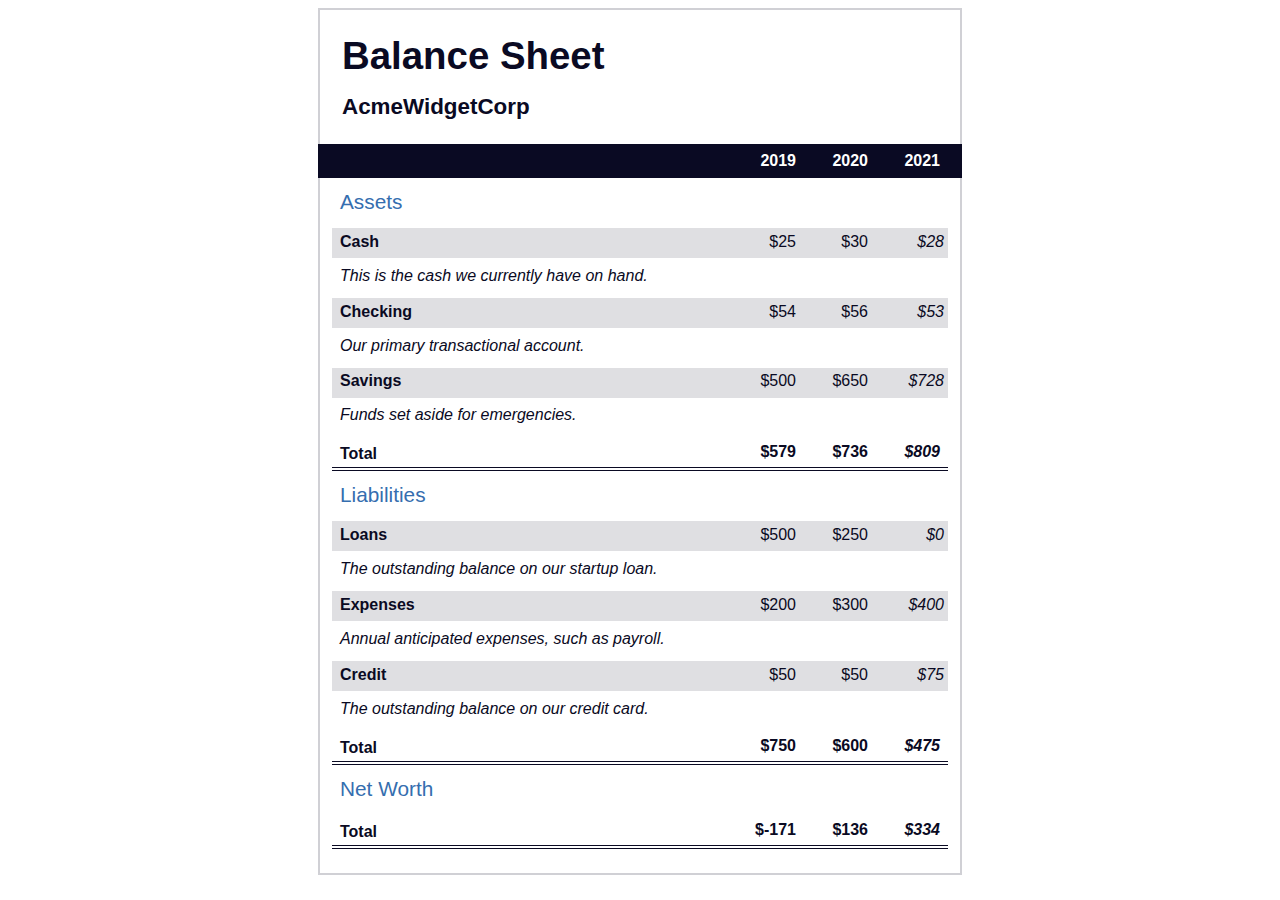
<file: balance sheet/index.html>
<!DOCTYPE html>
<html lang="en">
  <head>
    <meta charset="UTF-8">
    <meta name="viewport" content="width=device-width, initial-scale=1.0">
    <title>Balance Sheet</title>
    <link rel="stylesheet" href="./styles.css">
  </head>
  <body>
    <main>
      <section>
        <h1>
          <span class="flex">
            <span>AcmeWidgetCorp</span>
            <span>Balance Sheet</span>
          </span>
        </h1>
        <div id="years" aria-hidden="true">
          <span class="year">2019</span>
          <span class="year">2020</span>
          <span class="year">2021</span>
        </div>
        <div class="table-wrap">
          <table>
            <caption>Assets</caption>
            <thead>
              <tr>
                <td></td>
                <th><span class="sr-only year">2019</span></th>
                <th><span class="sr-only year">2020</span></th>
                <th class="current"><span class="sr-only year">2021</span></th>
              </tr>
            </thead>
            <tbody>
              <tr class="data">
                <th>Cash <span class="description">This is the cash we currently have on hand.</span></th>
                <td>$25</td>
                <td>$30</td>
                <td class="current">$28</td>
              </tr>
              <tr class="data">
                <th>Checking <span class="description">Our primary transactional account.</span></th>
                <td>$54</td>
                <td>$56</td>
                <td class="current">$53</td>
              </tr>
              <tr class="data">
                <th>Savings <span class="description">Funds set aside for emergencies.</span></th>
                <td>$500</td>
                <td>$650</td>
                <td class="current">$728</td>
              </tr>
              <tr class="total">
                <th>Total <span class="sr-only">Assets</span></th>
                <td>$579</td>
                <td>$736</td>
                <td class="current">$809</td>
              </tr>
            </tbody>
          </table>
          <table>
            <caption>Liabilities</caption>
            <thead>
              <tr>
              <td></td>
              <th><span class="sr-only">2019</span></th>
              <th><span class="sr-only">2020</span></th>
              <th><span class="sr-only">2021</span></th>
              </tr>
            </thead>
            <tbody>
              <tr class="data">
                <th>Loans <span class="description">The outstanding balance on our startup loan.</span></th>
                <td>$500</td>
                <td>$250</td>
                <td class="current">$0</td>
              </tr>
              <tr class="data">
                <th>Expenses <span class="description">Annual anticipated expenses, such as payroll.</span></th>
                <td>$200</td>
                <td>$300</td>
                <td class="current">$400</td>
              </tr>
              <tr class="data">
                <th>Credit <span class="description">The outstanding balance on our credit card.</span></th>
                <td>$50</td>
                <td>$50</td>
                <td class="current">$75</td>
              </tr>
              <tr class="total">
                <th>Total <span class="sr-only">Liabilities</span></th>
                <td>$750</td>
                <td>$600</td>
                <td class="current">$475</td>
              </tr>
            </tbody>
          </table>
          <table>
            <caption>Net Worth</caption>
            <thead>
              <tr>
              <td></td>
              <th><span class="sr-only">2019</span></th>
              <th><span class="sr-only">2020</span></th>
              <th><span class="sr-only">2021</span></th>
              </tr>
            </thead>
            <tbody>
              <tr class="total">
                <th>Total <span class="sr-only">Net Worth</span></th>
                <td>$-171</td>
                <td>$136</td>
                <td class="current">$334</td>
              </tr>
            </tbody>
          </table>
        </div>
      </section>
    </main>
  </body>
</html>
</file>
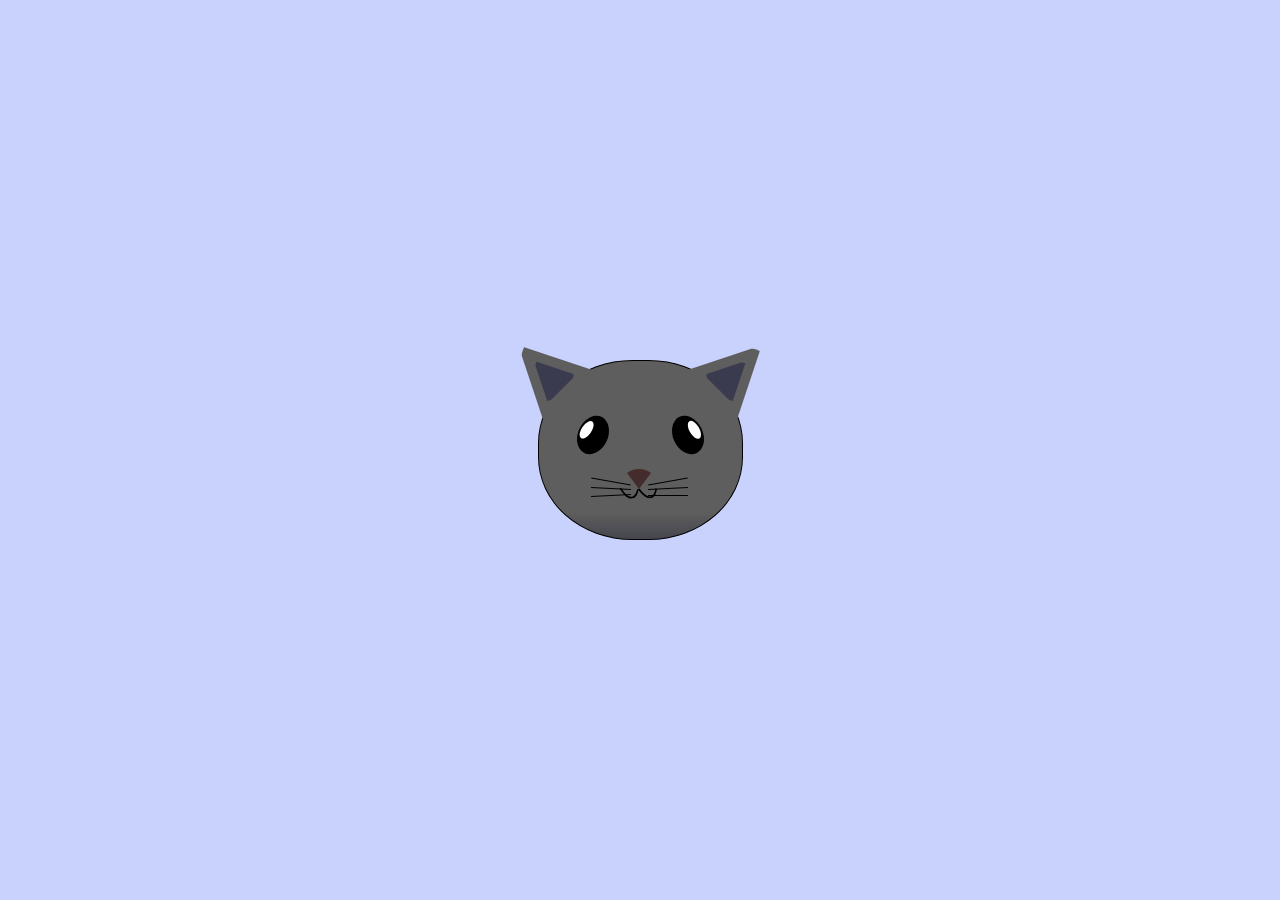
<file: cat painting/index.html>
<!DOCTYPE html>
<html lang="en">
<head>
    <meta charset="UTF-8">
    <title>fCC Cat Painting</title>
    <link rel="stylesheet" href="./styles.css">
</head>
<body>
    <main>
      <div class="cat-head">
        <div class="cat-ears">
          <div class="cat-left-ear">
            <div class="cat-left-inner-ear"></div>
          </div>
          <div class="cat-right-ear">
            <div class="cat-right-inner-ear"></div>
          </div>
        </div>

        <div class="cat-eyes">
          <div class="cat-left-eye">
            <div class="cat-left-inner-eye"></div>
          </div>
          <div class="cat-right-eye">
            <div class="cat-right-inner-eye"></div>
          </div>
        </div>
        
        <div class="cat-nose"></div>

        <div class="cat-mouth">
          <div class="cat-mouth-line-left"></div>
          <div class="cat-mouth-line-right"></div>
        </div>

        <div class="cat-whiskers">
          <div class="cat-whiskers-left">
            <div class="cat-whisker-left-top"></div>
            <div class="cat-whisker-left-middle"></div>
            <div class="cat-whisker-left-bottom"></div>
          </div>
          <div class="cat-whiskers-right">
            <div class="cat-whisker-right-top"></div>
            <div class="cat-whisker-right-middle"></div>
            <div class="cat-whisker-right-bottom"></div>
          </div>
        </div>

      </div>
    </main>
</body>
</html>
</file>
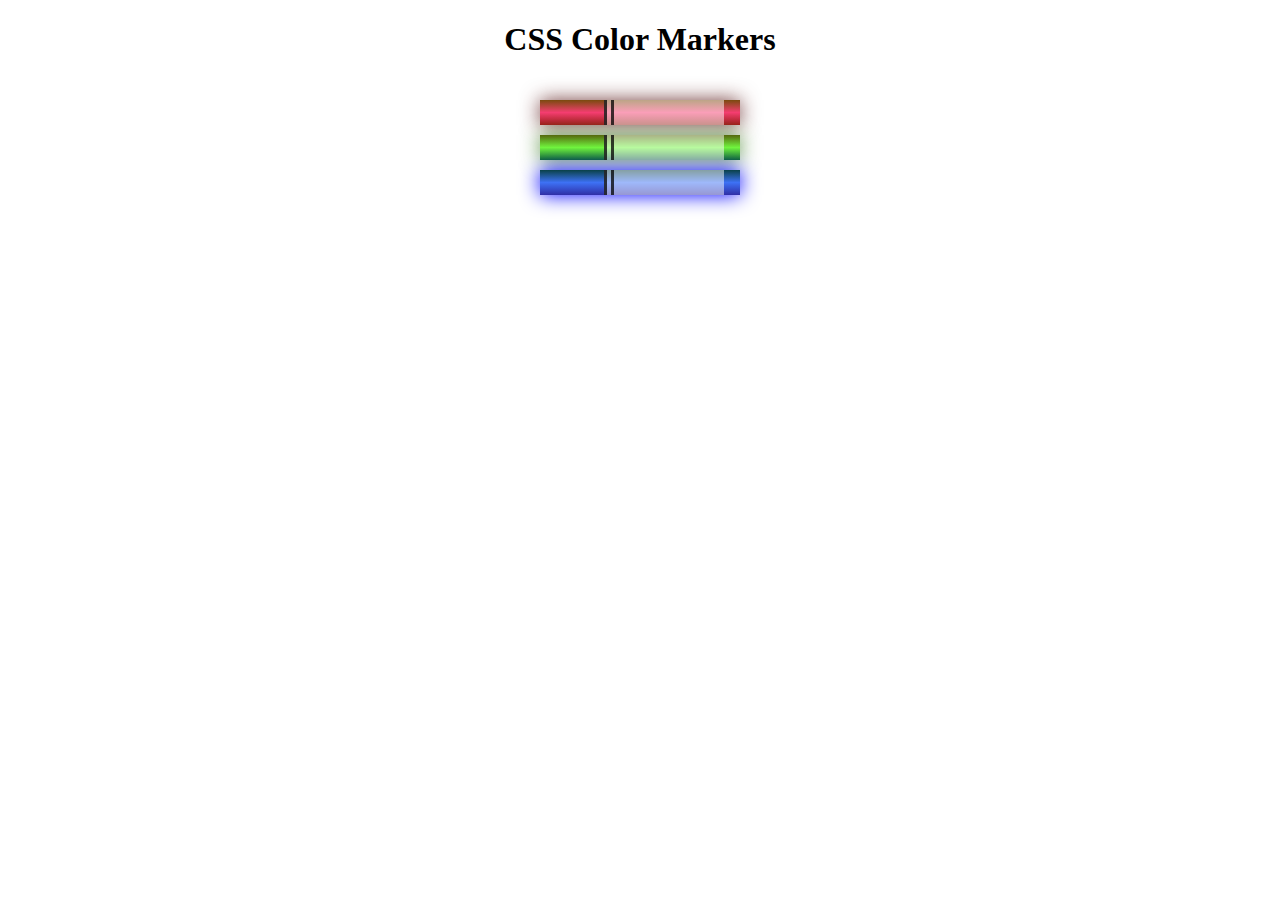
<file: Coloured Marker/index.html>
<!DOCTYPE html>
<html lang="en">
  <head>
    <meta charset="utf-8">
    <meta name="viewport" content="width=device-width, initial-scale=1.0">
    <title>Colored Markers</title>
    <link rel="stylesheet" href="styles.css">
  </head>
  <body>
    <h1>CSS Color Markers</h1>
    <div class="container">
      <div class="marker red">
        <div class="cap"></div>
        <div class="sleeve"></div>
      </div>
      <div class="marker green">
        <div class="cap"></div>
        <div class="sleeve"></div>
      </div>
      <div class="marker blue">
        <div class="cap"></div>
        <div class="sleeve"></div>
      </div>
    </div>
  </body>
</html>
</file>
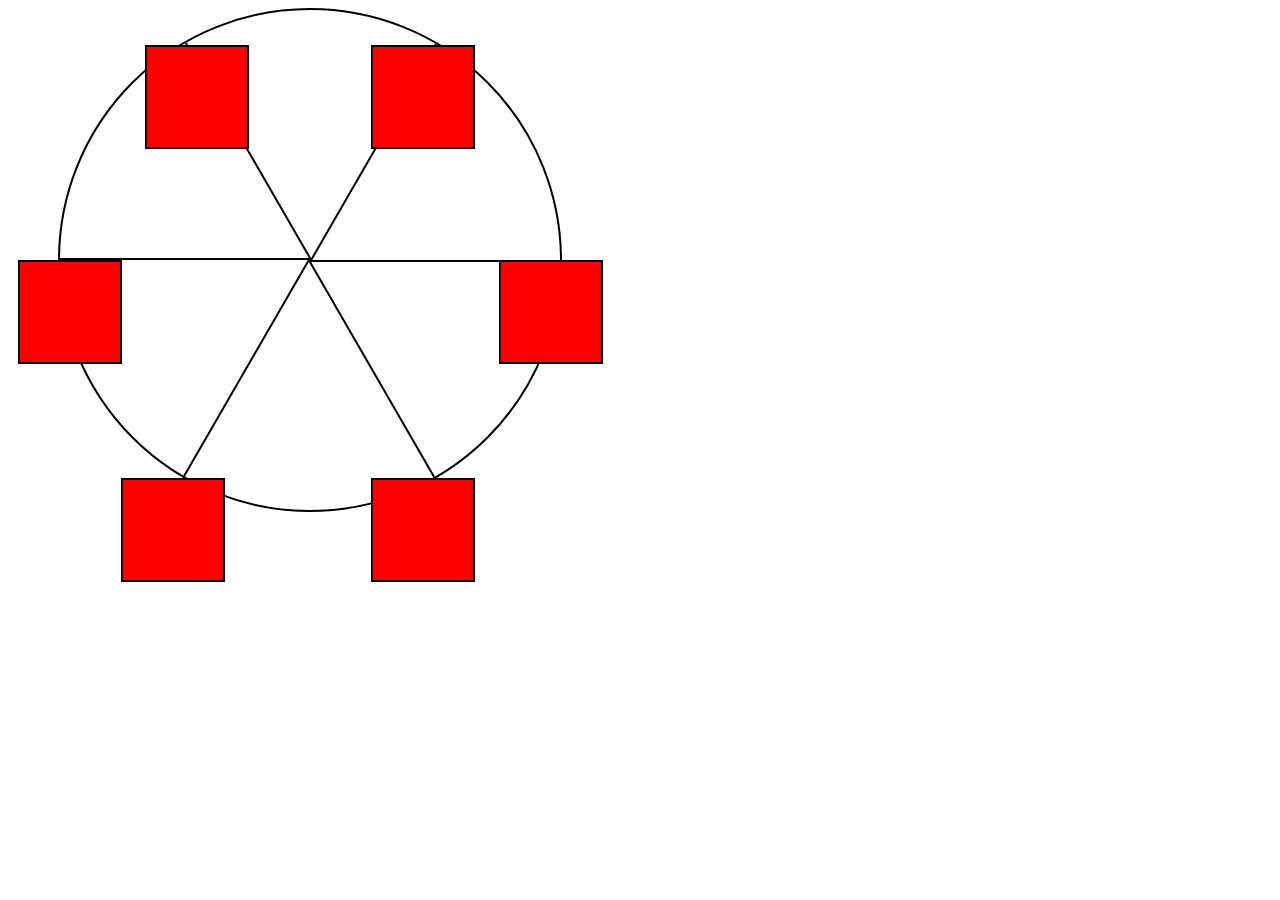
<file: CSS Animation by Building a Ferris Wheel/index.html>
<!DOCTYPE html>
<html lang="en">
  <head>
    <meta charset="UTF-8">
    <title>Ferris Wheel</title>
    <link rel="stylesheet" href="./styles.css">
  </head>
  <body>
    <div class="wheel">
      <span class="line"></span>
      <span class="line"></span>
      <span class="line"></span>
      <span class="line"></span>
      <span class="line"></span>
      <span class="line"></span>

      <div class="cabin"></div>
      <div class="cabin"></div>
      <div class="cabin"></div>
      <div class="cabin"></div>
      <div class="cabin"></div>
      <div class="cabin"></div>
    </div>
  </body>
</html>
</file>
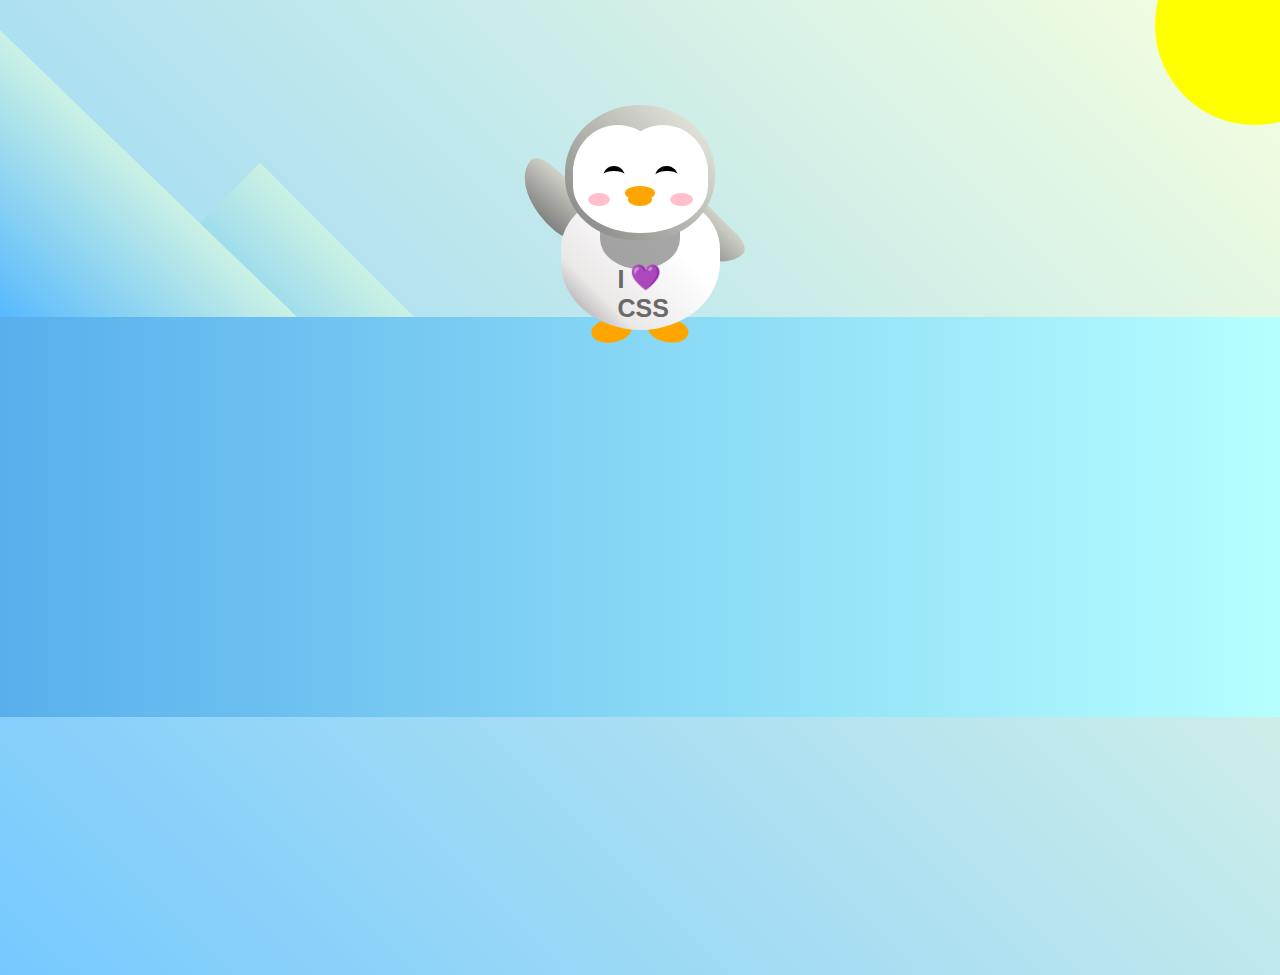
<file: CSS Transforms by Building a Penguin/index.html>
<!DOCTYPE html>
<html lang="en">
  <head>
    <meta charset="UTF-8" />
    <link rel="stylesheet" href="./styles.css" />
    <title>Penguin</title>
    <meta name="viewport" content="width=device-width, initial-scale=1.0" />
  </head>

  <body>
    <div class="left-mountain"></div>
    <div class="back-mountain"></div>
    <div class="sun"></div>
    <div class="penguin">
      <div class="penguin-head">
        <div class="face left"></div>
        <div class="face right"></div>
        <div class="chin"></div>
        <div class="eye left">
          <div class="eye-lid"></div>
        </div>
        <div class="eye right">
          <div class="eye-lid"></div>
        </div>
        <div class="blush left"></div>
        <div class="blush right"></div>
        <div class="beak top"></div>
        <div class="beak bottom"></div>
      </div>
      <div class="shirt">
        <div>💜</div>
        <p>I CSS</p>
      </div> 
      <div class="penguin-body">
        <div class="arm left"></div>
        <div class="arm right"></div>
        <div class="foot left"></div>
        <div class="foot right"></div>
      </div>
    </div>

    <div class="ground"></div>
  </body>
</html>
</file>
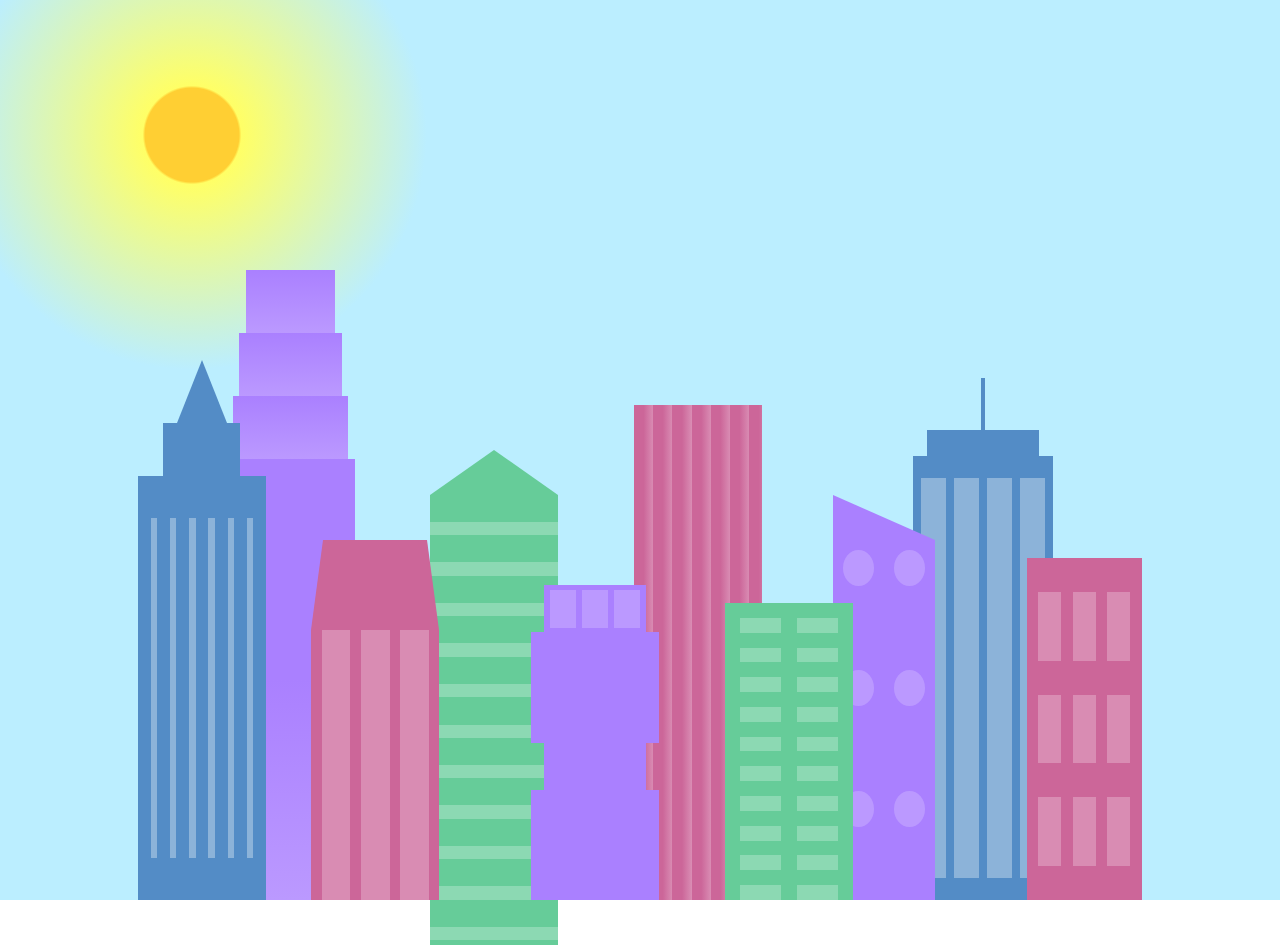
<file: CSS Variables by Building a City Skyline/index.html>
<!DOCTYPE html>
<html lang="en">    
  <head>
    <meta charset="UTF-8">
    <title>City Skyline</title>
    <link href="styles.css" rel="stylesheet" />   
  </head>

  <body>
    <div class="background-buildings sky">
      <div></div>
      <div></div>
      <div class="bb1 building-wrap">
        <div class="bb1a bb1-window"></div>
        <div class="bb1b bb1-window"></div>
        <div class="bb1c bb1-window"></div>
        <div class="bb1d"></div>
      </div>
      <div class="bb2">
        <div class="bb2a"></div>
        <div class="bb2b"></div>
      </div>
      <div class="bb3"></div>
      <div></div>
      <div class="bb4 building-wrap">
        <div class="bb4a"></div>
        <div class="bb4b"></div>
        <div class="bb4c window-wrap">
          <div class="bb4-window"></div>
          <div class="bb4-window"></div>
          <div class="bb4-window"></div>
          <div class="bb4-window"></div>
        </div>
      </div>
      <div></div>
      <div></div>
    </div>

    <div class="foreground-buildings">
      <div></div>
      <div></div>
      <div class="fb1 building-wrap">
        <div class="fb1a"></div>
        <div class="fb1b"></div>
        <div class="fb1c"></div>
      </div>
      <div class="fb2">
        <div class="fb2a"></div>
        <div class="fb2b window-wrap">
          <div class="fb2-window"></div>
          <div class="fb2-window"></div>
          <div class="fb2-window"></div>
        </div>
      </div>
      <div></div>
      <div class="fb3 building-wrap">
        <div class="fb3a window-wrap">
          <div class="fb3-window"></div>
          <div class="fb3-window"></div>
          <div class="fb3-window"></div>
        </div>
        <div class="fb3b"></div>
        <div class="fb3a"></div>
        <div class="fb3b"></div>
      </div>
      <div class="fb4">
        <div class="fb4a"></div>
        <div class="fb4b">
          <div class="fb4-window"></div>
          <div class="fb4-window"></div>
          <div class="fb4-window"></div>
          <div class="fb4-window"></div>
          <div class="fb4-window"></div>
          <div class="fb4-window"></div>
        </div>
      </div>
      <div class="fb5"></div>
      <div class="fb6"></div>
      <div></div>
      <div></div>
    </div>
  </body>
</html>
</file>
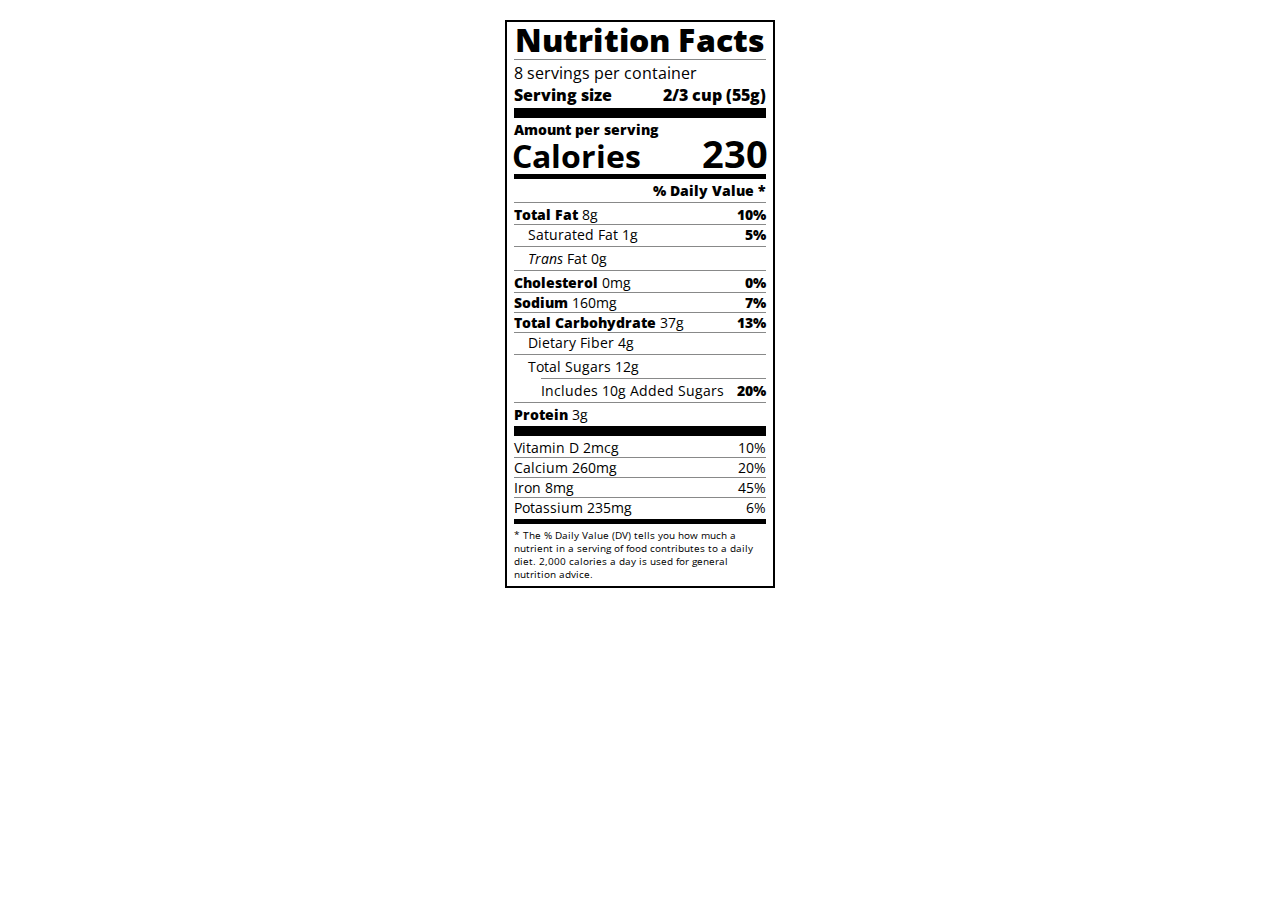
<file: Nutrition Label/index.html>
<!DOCTYPE html>
<html lang="en">

<head>
  <meta charset="UTF-8">
  <title>Nutrition Label</title>
  <link href="https://fonts.googleapis.com/css?family=Open+Sans:400,700,800" rel="stylesheet">
  <link href="./styles.css" rel="stylesheet">
</head>

<body>
  <div class="label">
    <header>
      <h1 class="bold">Nutrition Facts</h1>
      <div class="divider"></div>
      <p>8 servings per container</p>
      <p class="bold">Serving size <span>2/3 cup (55g)</span></p>
    </header>
    <div class="divider large"></div>
    <div class="calories-info">
      <div class="left-container">
        <h2 class="bold small-text">Amount per serving</h2>
        <p>Calories</p>
      </div>
      <span>230</span>
    </div>
    <div class="divider medium"></div>
    <div class="daily-value small-text">
      <p class="bold right no-divider">% Daily Value *</p>
      <div class="divider"></div>
      <p><span><span class="bold">Total Fat</span> 8g</span> <span class="bold">10%</span></p>
      <p class="indent no-divider">Saturated Fat 1g <span class="bold">5%</span></p>
      <div class="divider"></div>
      <p class="indent no-divider"><span><i>Trans</i> Fat 0g</span></p>
      <div class="divider"></div>
      <p><span><span class="bold">Cholesterol</span> 0mg</span> <span class="bold">0%</span></p>
      <p><span><span class="bold">Sodium</span> 160mg</span> <span class="bold">7%</span></p>
      <p><span><span class="bold">Total Carbohydrate</span> 37g</span> <span class="bold">13%</span></p>
      <p class="indent no-divider">Dietary Fiber 4g</p>
      <div class="divider"></div>
      <p class="indent no-divider">Total Sugars 12g</p>
      <div class="divider double-indent"></div>
      <p class="double-indent no-divider">Includes 10g Added Sugars <span class="bold">20%</span></p>
      <div class="divider"></div>
      <p class="no-divider"><span><span class="bold">Protein</span> 3g</span></p>
      <div class="divider large"></div>
      <p>Vitamin D 2mcg <span>10%</span></p>
      <p>Calcium 260mg <span>20%</span></p>
      <p>Iron 8mg <span>45%</span></p>
      <p class="no-divider">Potassium 235mg <span>6%</span></p>
    </div>
    <div class="divider medium"></div>
    <p class="note">* The % Daily Value (DV) tells you how much a nutrient in a serving of food contributes to a daily
      diet. 2,000 calories a day is used for general nutrition advice.</p>
  </div>
</body>
</html>
</file>
<file: balance sheet/styles.css>
span[class~="sr-only"] {
  border: 0 !important;
  clip: rect(1px, 1px, 1px, 1px) !important;
  clip-path: inset(50%) !important;
  height: 1px !important;
  width: 1px !important;
  position: absolute !important;
  overflow: hidden !important;
  white-space: nowrap !important;
  padding: 0 !important;
  margin: -1px !important;
}

html {
  box-sizing: border-box;
}

body {
  font-family: sans-serif;
  color: #0a0a23;
}

h1 {
  max-width: 37.25rem;
  margin: 0 auto;
  padding: 1.5rem 1.25rem;
}

h1 .flex {
  display: flex;
  flex-direction: column-reverse;
  gap: 1rem;
}

h1 .flex span:first-of-type {
  font-size: 0.7em;
}

h1 .flex span:last-of-type {
  font-size: 1.2em;
}

section {
  max-width: 40rem;
  margin: 0 auto;
  border: 2px solid #d0d0d5;
}

#years {
  display: flex;
  justify-content: flex-end;
  position: sticky;
  z-index: 999;
  top: 0;
  background: #0a0a23;
  color: #fff;
  padding: 0.5rem calc(1.25rem + 2px) 0.5rem 0;
  margin: 0 -2px;
}

#years span[class] {
  font-weight: bold;
  width: 4.5rem;
  text-align: right;
}

.table-wrap {
  padding: 0 0.75rem 1.5rem 0.75rem;
}

table {
  border-collapse: collapse;
  border: 0;
  width: 100%;
  position: relative;
  margin-top: 3rem;
}

table caption {
  color: #356eaf;
  font-size: 1.3em;
  font-weight: normal;
  position: absolute;
  top: -2.25rem;
  left: 0.5rem;
}

tbody td {
  width: 100vw;
  min-width: 4rem;
  max-width: 4rem;
}

tbody th {
  width: calc(100% - 12rem);
}

tr[class="total"] {
  border-bottom: 4px double #0a0a23;
  font-weight: bold;
}

tr[class="total"] th {
  text-align: left;
  padding: 0.5rem 0 0.25rem 0.5rem;
}

tr.total td {
  text-align: right;
  padding: 0 0.25rem;
}

tr.total td:nth-of-type(3) {
  padding-right: 0.5rem;
}

tr.total:hover {
  background-color: #99c9ff;
}

td.current {
  font-style: italic;
}

tr.data {
  background-image: linear-gradient(to bottom, #dfdfe2 1.845rem, white 1.845rem);
}

tr.data th {
  text-align: left;
  padding-top: 0.3rem;
  padding-left: 0.5rem;
}

tr.data th .description {
  display: block;
  font-weight: normal;
  font-style: italic;
  padding: 1rem 0 0.75rem;
  margin-right: -13.5rem;
}

tr.data td {
  vertical-align: top;
  padding: 0.3rem 0.25rem 0;
  text-align: right;
}
</file>
<file: cat painting/styles.css>
* {
  box-sizing: border-box;
}

body {
  background-color: #c9d2fc;
}

.cat-head {
  position: absolute;
  right: 0;
  left: 0;
  top: 0;
  bottom: 0;
  margin: auto;
  background: linear-gradient(#5e5e5e 85%, #45454f 100%);
  width: 205px;
  height: 180px;
  border: 1px solid #000;
  border-radius: 46%;
}

.cat-left-ear {
  position: absolute;
  top: -26px;
  left: -31px;
  z-index: 1;
  border-top-left-radius: 90px;
  border-top-right-radius: 10px;
  transform: rotate(-45deg);
  border-left: 35px solid transparent;
  border-right: 35px solid transparent;
  border-bottom: 70px solid #5e5e5e;
}

.cat-right-ear {
  position: absolute;
  top: -26px;
  left: 163px;
  z-index: 1;
  transform: rotate(45deg);
  border-top-left-radius: 90px;
  border-top-right-radius: 10px;
  border-left: 35px solid transparent;
  border-right: 35px solid transparent;
  border-bottom: 70px solid #5e5e5e;
}

.cat-left-inner-ear {
  position: absolute;
  top: 22px;
  left: -20px;
  border-top-left-radius: 90px;
  border-top-right-radius: 10px;
  border-bottom-right-radius: 40%;
  border-bottom-left-radius: 40%;
  border-left: 20px solid transparent;
  border-right: 20px solid transparent;
  border-bottom: 40px solid #3b3b4f;
}

.cat-right-inner-ear {
  position: absolute;
  top: 22px;
  left: -20px;
  border-top-left-radius: 90px;
  border-top-right-radius: 10px;
  border-bottom-right-radius: 40%;
  border-bottom-left-radius: 40%;
  border-left: 20px solid transparent;
  border-right: 20px solid transparent;
  border-bottom: 40px solid #3b3b4f;
}

.cat-left-eye {
  position: absolute;
  top: 54px;
  left: 39px;
  border-radius: 60%;
  transform: rotate(25deg);
  width: 30px;
  height: 40px;
  background-color: #000;
}

.cat-right-eye {
  position: absolute;
  top: 54px;
  left: 134px;
  border-radius: 60%;
  transform: rotate(-25deg);
  width: 30px;
  height: 40px;
  background-color: #000;
}

.cat-left-inner-eye {
  position: absolute;
  top: 8px;
  left: 2px;
  width: 10px;
  height: 20px;
  transform: rotate(10deg);
  background-color: #fff;
  border-radius: 60%;
}

.cat-right-inner-eye {
  position: absolute;
  top: 8px;
  left: 18px;
  transform: rotate(-5deg);
  width: 10px;
  height: 20px;
  background-color: #fff;
  border-radius: 60%;
}

.cat-nose {
  position: absolute;
  top: 108px;
  left: 85px;
  border-top-left-radius: 50%;
  border-bottom-right-radius: 50%;
  border-bottom-left-radius: 50%;
  transform: rotate(180deg);
  border-left: 15px solid transparent;
  border-right: 15px solid transparent;
  border-bottom: 20px solid #442c2c;
}

.cat-mouth div {
  width: 30px;
  height: 50px;
  border: 2px solid #000;
  border-radius: 190%/190px 150px 0 0;
  border-color: black transparent transparent transparent;
}

.cat-mouth-line-left {
  position: absolute;
  top: 88px;
  left: 74px;
  transform: rotate(170deg);
}

.cat-mouth-line-right {
  position: absolute;
  top: 88px;
  left: 91px;
  transform: rotate(165deg);
}

.cat-whiskers-left div {
  width: 40px;
  height: 1px;
  background-color: #000;
}

.cat-whiskers-right div {
  width: 40px;
  height: 1px;
  background-color: #000;
}

.cat-whisker-left-top {
  position: absolute;
  top: 120px;
  left: 52px;
  transform: rotate(10deg);
}

.cat-whisker-left-middle {
  position: absolute;
  top: 127px;
  left: 52px;
  transform: rotate(3deg);
}

.cat-whisker-left-bottom {
  position: absolute;
  top: 134px;
  left: 52px;
  transform: rotate(-3deg);
}

.cat-whisker-right-top {
  position: absolute;
  top: 120px;
  left: 109px;
  transform: rotate(-10deg);
}

.cat-whisker-right-middle {
  position: absolute;
  top: 127px;
  left: 109px;
  transform: rotate(-3deg);
}

.cat-whisker-right-bottom {
  position: absolute;
  top: 134px;
  left: 109px;
  
}
</file>
<file: Coloured Marker/styles.css>
h1 {
  text-align: center;
}

.container {
  background-color: rgb(255, 255, 255);
  padding: 10px 0;
}

.marker {
  width: 200px;
  height: 25px;
  margin: 10px auto;
}

.cap {
  width: 60px;
  height: 25px;
}

.sleeve {
  width: 110px;
  height: 25px;
  background-color: rgba(255, 255, 255, 0.5);
  border-left: 10px double rgba(0, 0, 0, 0.75);
}

.cap, .sleeve {
  display: inline-block;
}

.red {
  background: linear-gradient(rgb(122, 74, 14), rgb(245, 62, 113), rgb(162, 27, 27));
  box-shadow: 0 0 20px 0 rgba(83, 14, 14, 0.8);
}

.green {
  background: linear-gradient(#55680D, #71F53E, #116C31);
  box-shadow: 0 0 20px 0 #3B7E20CC;
}

.blue {
  background: linear-gradient(hsl(186, 76%, 16%), hsl(223, 90%, 60%), hsl(240, 56%, 42%));
  box-shadow: 0 0 20px 0 blue;
}
</file>
<file: CSS Animation by Building a Ferris Wheel/styles.css>
.wheel {
  border: 2px solid black;
  border-radius: 50%;
  margin-left: 50px;
  position: absolute;
  height: 55vw;
  width: 55vw;
  max-width: 500px;
  max-height: 500px;
  animation-name: wheel;
  animation-duration: 10s;
  animation-iteration-count: infinite;
  animation-timing-function: linear;
}

.line {
  background-color: black;
  width: 50%;
  height: 2px;
  position: absolute;
  top: 50%;
  left: 50%;
  transform-origin: 0% 0%;
}

.line:nth-of-type(2) {
  transform: rotate(60deg);
}
.line:nth-of-type(3) {
  transform: rotate(120deg);
}
.line:nth-of-type(4) {
  transform: rotate(180deg);
}
.line:nth-of-type(5) {
  transform: rotate(240deg);
}
.line:nth-of-type(6) {
  transform: rotate(300deg);
}

.cabin {
  background-color: red;
  width: 20%;
  height: 20%;
  position: absolute;
  border: 2px solid;
  transform-origin: 50% 0%;
  animation: cabins 10s ease-in-out infinite;
}

.cabin:nth-of-type(1) {
  right: -8.5%;
  top: 50%;
}
.cabin:nth-of-type(2) {
  right: 17%;
  top: 93.5%;
}
.cabin:nth-of-type(3) {
  right: 67%;
  top: 93.5%;
}
.cabin:nth-of-type(4) {
  left: -8.5%;
  top: 50%;
}
.cabin:nth-of-type(5) {
  left: 17%;
  top: 7%;
}
.cabin:nth-of-type(6) {
  right: 17%;
  top: 7%;
}

@keyframes wheel {
   0% {
     transform: rotate(0deg);
   }
   100% {
     transform: rotate(360deg);
   }
}

@keyframes cabins {
  0% {
    transform: rotate(0deg);
  }
  25% {
    background-color: yellow;
  }
  50% {
    background-color: purple;
  }
  100% {
    transform: rotate(-360deg);
  }
}
</file>
<file: CSS Transforms by Building a Penguin/styles.css>
:root {
  --penguin-face: white;
  --penguin-picorna: orange;
  --penguin-skin: gray;
}

body {
  background: linear-gradient(45deg, rgb(118, 201, 255), rgb(247, 255, 222));
  margin: 0;
  padding: 0;
  width: 100%;
  height: 100vh;
  overflow: hidden;
}

.left-mountain {
  width: 300px;
  height: 300px;
  background: linear-gradient(rgb(203, 241, 228), rgb(80, 183, 255));
  position: absolute;
  transform: skew(0deg, 44deg);
  z-index: 2;
  margin-top: 100px;
}

.back-mountain {
  width: 300px;
  height: 300px;
  background: linear-gradient(rgb(203, 241, 228), rgb(47, 170, 255));
  position: absolute;
  z-index: 1;
  transform: rotate(45deg);
  left: 110px;
  top: 225px;
}

.sun {
  width: 200px;
  height: 200px;
  background-color: yellow;
  position: absolute;
  border-radius: 50%;
  top: -75px;
  right: -75px;
}

.penguin {
  width: 300px;
  height: 300px;
  margin: auto;
  margin-top: 75px;
  z-index: 4;
  position: relative;
  transition: transform 1s ease-in-out 0ms;
}

.penguin * {
  position: absolute;
}

.penguin:active {
  transform: scale(1.5);
  cursor: not-allowed;
}

.penguin-head {
  width: 50%;
  height: 45%;
  background: linear-gradient(
    45deg,
    var(--penguin-skin),
    rgb(239, 240, 228)
  );
  border-radius: 70% 70% 65% 65%;
  top: 10%;
  left: 25%;
  z-index: 1;
}

.face {
  width: 60%;
  height: 70%;
  background-color: var(--penguin-face);
  border-radius: 70% 70% 60% 60%;
  top: 15%;
}

.face.left {
  left: 5%;
}

.face.right {
  right: 5%;
}

.chin {
  width: 90%;
  height: 70%;
  background-color: var(--penguin-face);
  top: 25%;
  left: 5%;
  border-radius: 70% 70% 100% 100%;
}

.eye {
  width: 15%;
  height: 17%;
  background-color: black;
  top: 45%;
  border-radius: 50%;
}

.eye.left {
  left: 25%;
}

.eye.right {
  right: 25%;
}

.eye-lid {
  width: 150%;
  height: 100%;
  background-color: var(--penguin-face);
  top: 25%;
  left: -23%;
  border-radius: 50%;
}

.blush {
  width: 15%;
  height: 10%;
  background-color: pink;
  top: 65%;
  border-radius: 50%;
}

.blush.left {
  left: 15%;
}

.blush.right {
  right: 15%;
}

.beak {
  height: 10%;
  background-color: var(--penguin-picorna);
  border-radius: 50%;
}

.beak.top {
  width: 20%;
  top: 60%;
  left: 40%;
}

.beak.bottom {
  width: 16%;
  top: 65%;
  left: 42%;
}

.shirt {
  font: bold 25px Helvetica, sans-serif;
  top: 165px;
  left: 127.5px;
  z-index: 1;
  color: #6a6969;
}

.shirt div {
  font-weight:  initial;
  top: 22.5px;
  left: 12px;
}

.penguin-body {
  width: 53%;
  height: 45%;
  background: linear-gradient(
    45deg,
    rgb(134, 133, 133) 0%,
    rgb(234, 231, 231) 25%,
    white 67%
  );
  border-radius: 80% 80% 100% 100%;
  top: 40%;
  left: 23.5%;
}

.penguin-body::before {
  content: "";
  position: absolute;
  width: 50%;
  height: 45%;
  background-color: var(--penguin-skin);
  top: 10%;
  left: 25%;
  border-radius: 0% 0% 100% 100%;
  opacity: 70%;
}

.arm {
  width: 30%;
  height: 60%;
  background: linear-gradient(
    90deg,
    var(--penguin-skin),
    rgb(209, 210, 199)
  );
  border-radius: 30% 30% 30% 120%;
  z-index: -1;
}

.arm.left {
  top: 35%;
  left: 5%;
  transform-origin: top left; 
  transform: rotate(130deg) scaleX(-1);
  animation: 3s linear infinite wave;
}

.arm.right {
  top: 0%;
  right: -5%;
  transform: rotate(-45deg);
}

@keyframes wave {
  10% {
    transform: rotate(110deg) scaleX(-1);
  }
  20% {
    transform: rotate(130deg) scaleX(-1);
  }
  30% {
    transform: rotate(110deg) scaleX(-1);
  }
  40% {
    transform: rotate(130deg) scaleX(-1);
  }
}

.foot {
  width:  15%;
  height: 30%;
  background-color: var(--penguin-picorna);
  top: 85%;
  border-radius: 50%;
  z-index: -1;
}

.foot.left {
  left: 25%;
  transform: rotate(80deg);
}

.foot.right {
  right: 25%;
  transform: rotate(-80deg);
}

.ground {
  width: 100vw;
  height: 400px;
  background: linear-gradient(90deg, rgb(88, 175, 236), rgb(182, 255, 255));
  z-index: 3;
  position: absolute;
  margin-top: -58px;
}
</file>
<file: CSS Variables by Building a City Skyline/styles.css>
:root {
  --building-color1: #aa80ff;
  --building-color2: #66cc99;
  --building-color3: #cc6699;
  --building-color4: #538cc6;
  --window-color1: #bb99ff;
  --window-color2: #8cd9b3;
  --window-color3: #d98cb3;
  --window-color4: #8cb3d9;
}

* {
  box-sizing: border-box;
}

body {
  height: 100vh;
  margin: 0;
  overflow: hidden;
}

.background-buildings, .foreground-buildings {
  width: 100%;
  height: 100%;
  display: flex;
  align-items: flex-end;
  justify-content: space-evenly;
  position: absolute;
  top: 0;
}

.building-wrap {
  display: flex;
  flex-direction: column;
  align-items: center;
}

.window-wrap {
  display: flex;
  align-items: center;
  justify-content: space-evenly;
}

.sky {
  background: radial-gradient(
      closest-corner circle at 15% 15%,
      #ffcf33,
      #ffcf33 20%,
      #ffff66 21%,
      #bbeeff 100%
    );
}

/* BACKGROUND BUILDINGS - "bb" stands for "background building" */
.bb1 {
  width: 10%;
  height: 70%;
}

.bb1a {
  width: 70%;
}
  
.bb1b {
  width: 80%;
}
  
.bb1c {
  width: 90%;
}

.bb1d {
  width: 100%;
  height: 70%;
  background: linear-gradient(
      var(--building-color1) 50%,
      var(--window-color1)
    );
}

.bb1-window {
  height: 10%;
  background: linear-gradient(
      var(--building-color1),
      var(--window-color1)
    );
}

.bb2 {
  width: 10%;
  height: 50%;
}

.bb2a {
  border-bottom: 5vh solid var(--building-color2);
  border-left: 5vw solid transparent;
  border-right: 5vw solid transparent;
}

.bb2b {
  width: 100%;
  height: 100%;
  background: repeating-linear-gradient(
      var(--building-color2),
      var(--building-color2) 6%,
      var(--window-color2) 6%,
      var(--window-color2) 9%
    );
}

.bb3 {
  width: 10%;
  height: 55%;
  background: repeating-linear-gradient(
      90deg,
      var(--building-color3),
      var(--building-color3),
      var(--window-color3) 15%
    );
}

.bb4 {
  width: 11%;
  height: 58%;
}

.bb4a {
  width: 3%;
  height: 10%;
  background-color: var(--building-color4);
}

.bb4b {
  width: 80%;
  height: 5%;
  background-color: var(--building-color4);
}
  
.bb4c {
  width: 100%;
  height: 85%;
  background-color: var(--building-color4);
}

.bb4-window {
  width: 18%;
  height: 90%;
  background-color: var(--window-color4);
}

/* FOREGROUND BUILDINGS - "fb" stands for "foreground building" */
.fb1 {
  width: 10%;
  height: 60%;
}

.fb1a {
  border-bottom: 7vh solid var(--building-color4);
  border-left: 2vw solid transparent;
  border-right: 2vw solid transparent;
}

.fb1b {
  width: 60%;
  height: 10%;
  background-color: var(--building-color4);
}
  
.fb1c {
  width: 100%;
  height: 80%;
  background: repeating-linear-gradient(
      90deg,
      var(--building-color4),
      var(--building-color4) 10%,
      transparent 10%,
      transparent 15%
    ),
    repeating-linear-gradient(
      var(--building-color4),
      var(--building-color4) 10%,
      var(--window-color4) 10%,
      var(--window-color4) 90%
    );
}

.fb2 {
  width: 10%;
  height: 40%;
}

.fb2a {
  width: 100%;
  border-bottom: 10vh solid var(--building-color3);
  border-left: 1vw solid transparent;
  border-right: 1vw solid transparent;
}

.fb2b {
  width: 100%;
  height: 75%;
  background-color: var(--building-color3);
}

.fb2-window {
  width: 22%;
  height: 100%;
  background-color: var(--window-color3);
}

.fb3 {
  width: 10%;
  height: 35%;
}
  
.fb3a {
  width: 80%;
  height: 15%;
  background-color: var(--building-color1);
}
  
.fb3b {
  width: 100%;
  height: 35%;
  background-color: var(--building-color1);
}

.fb3-window {
  width: 25%;
  height: 80%;
  background-color: var(--window-color1);
}

.fb4 {
  width: 8%;
  height: 45%;
  position: relative;
  left: 10%;
}

.fb4a {
  border-top: 5vh solid transparent;
  border-left: 8vw solid var(--building-color1);
}

.fb4b {
  width: 100%;
  height: 89%;
  background-color: var(--building-color1);
  display: flex;
  flex-wrap: wrap;
}

.fb4-window {
  width: 30%;
  height: 10%;
  border-radius: 50%;
  background-color: var(--window-color1);
  margin: 10%;
}

.fb5 {
  width: 10%;
  height: 33%;
  position: relative;
  right: 10%;
  background: repeating-linear-gradient(
      var(--building-color2),
      var(--building-color2) 5%,
      transparent 5%,
      transparent 10%
    ),
    repeating-linear-gradient(
      90deg,
      var(--building-color2),
      var(--building-color2) 12%,
      var(--window-color2) 12%,
      var(--window-color2) 44%
    );
}

.fb6 {
  width: 9%;
  height: 38%;
  background: repeating-linear-gradient(
      90deg,
      var(--building-color3),
      var(--building-color3) 10%,
      transparent 10%,
      transparent 30%
    ),
    repeating-linear-gradient(
      var(--building-color3),
      var(--building-color3) 10%,
      var(--window-color3) 10%,
      var(--window-color3) 30%
    );
}

@media (max-width: 1000px) {
  :root {
    --building-color1: #000;
    --building-color2: #000;
    --building-color3: #000;
    --building-color4: #000;
  }
  .sky {
    background: radial-gradient(
        closest-corner circle at 15% 15%,
        #ccc,
        #ccc 20%,
        #445 21%,
        #223 100%
      );
  }
}
</file>
<file: Nutrition Label/styles.css>
* {
  box-sizing: border-box;
}

html {
  font-size: 16px;
}

body {
  font-family: 'Open Sans', sans-serif;
}

.label {
  border: 2px solid black;
  width: 270px;
  margin: 20px auto;
  padding: 0 7px;
}

header h1 {
  text-align: center;
  margin: -4px 0;
  letter-spacing: 0.15px
}

p {
  margin: 0;
  display: flex;
  justify-content: space-between;
}

.divider {
  border-bottom: 1px solid #888989;
  margin: 2px 0;
}

.bold {
  font-weight: 800;
}

.large {
  height: 10px;
}

.large, .medium {
  background-color: black;
  border: 0;
}

.medium {
  height: 5px;
}

.small-text {
  font-size: 0.85rem;
}


.calories-info {
  display: flex;
  justify-content: space-between;
  align-items: flex-end;
}

.calories-info h2 {
  margin: 0;
}

.left-container p {
  margin: -5px -2px;
  font-size: 2em;
  font-weight: 700;
}

.calories-info span {
  margin: -7px -2px;
  font-size: 2.4em;
  font-weight: 700;
}

.right {
  justify-content: flex-end;
}

.indent {
  margin-left: 1em;
}

.double-indent {
  margin-left: 2em;
}

.daily-value p:not(.no-divider) {
  border-bottom: 1px solid #888989;
}

.note {
  font-size: 0.6rem;
  margin: 5px 0;
}
</file>
